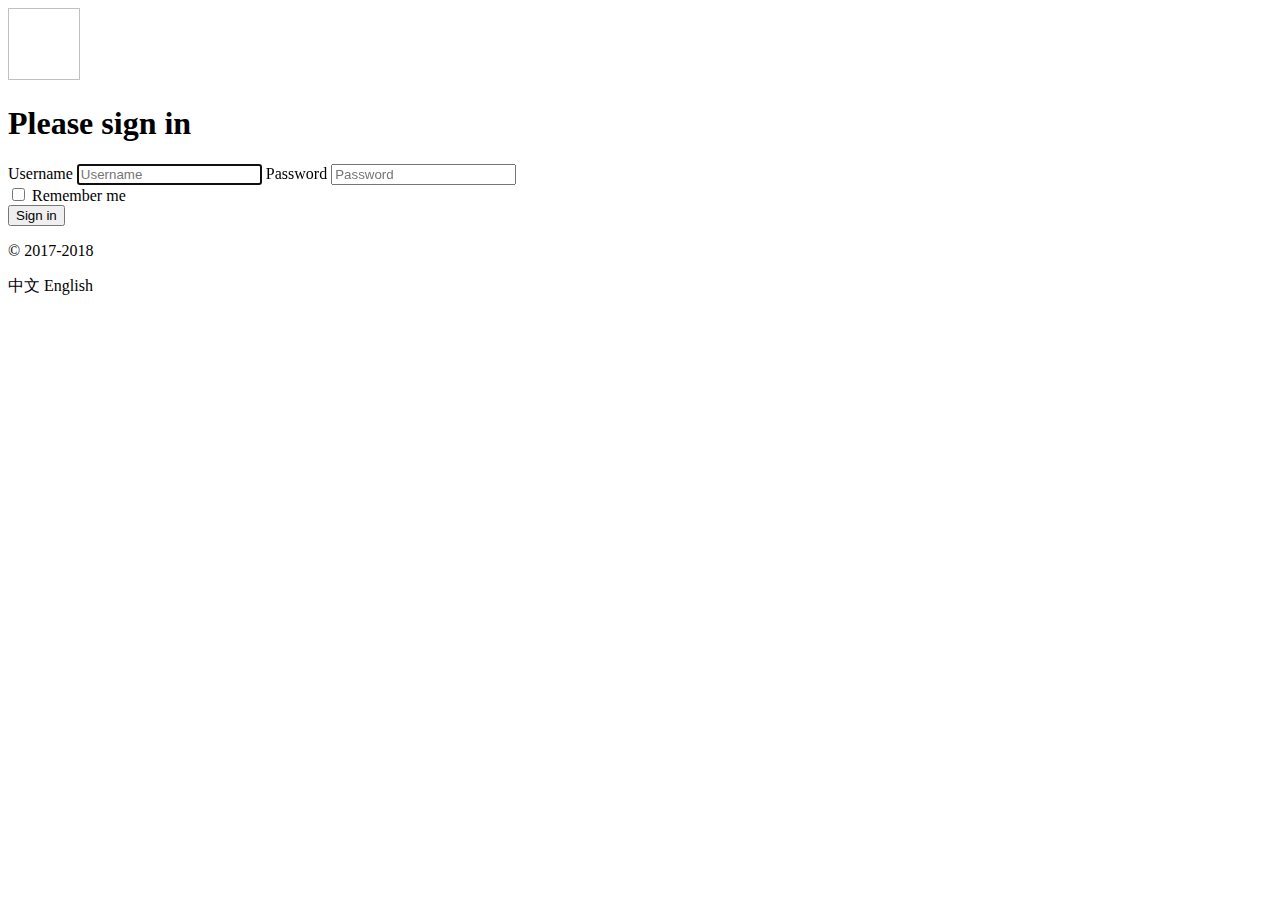
<file: demo03/target/classes/templates/index.html>
<!DOCTYPE html>
<html lang="en" xmlns:th="http://www.thymeleaf.org">
	<head>
		<meta http-equiv="Content-Type" content="text/html; charset=UTF-8">
		<meta name="viewport" content="width=device-width, initial-scale=1, shrink-to-fit=no">
		<meta name="description" content="">
		<meta name="author" content="">
		<title>Signin Template for Bootstrap</title>
		<!-- Bootstrap core CSS -->
		<link th:href="@{/webjars/bootstrap/4.5.0/css/bootstrap.css}" rel="stylesheet">
		<!-- Custom styles for this template -->
		<link th:href="@{/asserts/css/signin.css}" rel="stylesheet">
	</head>

	<body class="text-center">
		<form class="form-signin"  th:action="@{/user/login}" method="post">
			<img class="mb-4" th:src="@{/asserts/img/bootstrap-solid.svg}"  alt="" width="72" height="72">
			<h1 class="h3 mb-3 font-weight-normal" th:text="#{login.tip}">Please sign in</h1>
			<p th:if="${not #strings.isEmpty(msg)}" th:text="${msg}"></p>
			<label class="sr-only">Username</label>
			<input type="text" class="form-control" name="username" placeholder="Username" required="" autofocus="">
			<label class="sr-only">Password</label>
			<input type="password" class="form-control" name="password" placeholder="Password" required="">
			<div class="checkbox mb-3">
				<label>
          <input type="checkbox" value="remember-me"> Remember me
        </label>
			</div>
			<button class="btn btn-lg btn-primary btn-block" type="submit">Sign in</button>
			<p class="mt-5 mb-3 text-muted">© 2017-2018</p>
			<a class="btn btn-sm">中文</a>
			<a class="btn btn-sm">English</a>
		</form>

	</body>

</html>
</file>
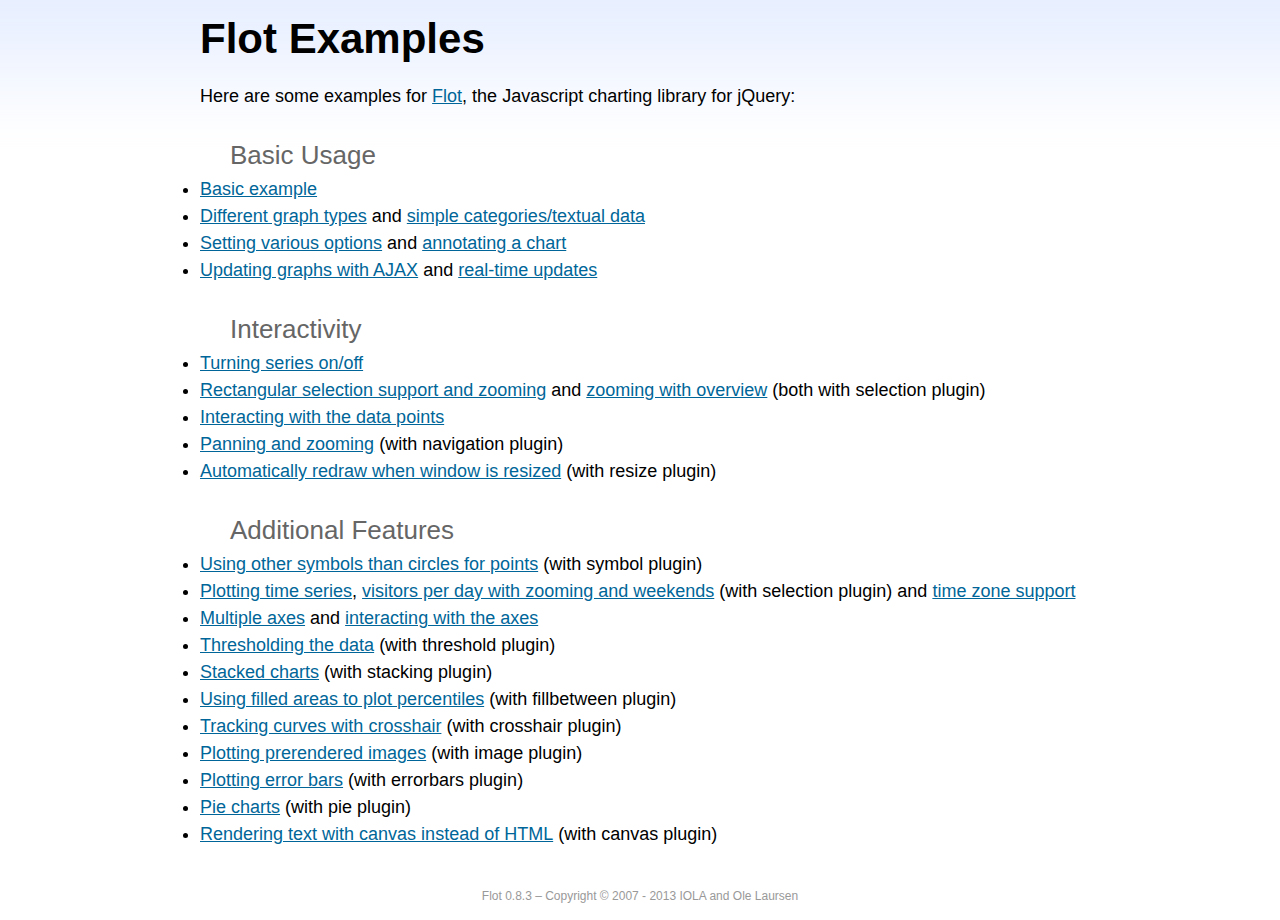
<file: moban4451/vendors/flot/examples/index.html>
<!DOCTYPE html PUBLIC "-//W3C//DTD HTML 4.01//EN" "http://www.w3.org/TR/html4/strict.dtd">
<html>
<head>
	<meta http-equiv="Content-Type" content="text/html; charset=utf-8">
	<title>Flot Examples</title>
	<link href="examples.css" rel="stylesheet" type="text/css">
	<style>

	h3 {
		margin-top: 30px;
		margin-bottom: 5px;
	}

	</style>
	<script language="javascript" type="text/javascript" src="../jquery.js"></script>
	<script language="javascript" type="text/javascript" src="../jquery.flot.js"></script>
	<script type="text/javascript">

	$(function() {

		// Add the Flot version string to the footer

		$("#footer").prepend("Flot " + $.plot.version + " &ndash; ");
	});

	</script>
</head>
<body>

	<div id="header">
		<h2>Flot Examples</h2>
	</div>

	<div id="content">

		<p>Here are some examples for <a href="http://www.flotcharts.org">Flot</a>, the Javascript charting library for jQuery:</p>

		<h3>Basic Usage</h3>

		<ul>
			<li><a href="basic-usage/index.html">Basic example</a></li>
			<li><a href="series-types/index.html">Different graph types</a> and <a href="categories/index.html">simple categories/textual data</a></li>
			<li><a href="basic-options/index.html">Setting various options</a> and <a href="annotating/index.html">annotating a chart</a></li>
			<li><a href="ajax/index.html">Updating graphs with AJAX</a> and <a href="realtime/index.html">real-time updates</a></li>
		</ul>

		<h3>Interactivity</h3>

		<ul>
			<li><a href="series-toggle/index.html">Turning series on/off</a></li>
			<li><a href="selection/index.html">Rectangular selection support and zooming</a> and <a href="zooming/index.html">zooming with overview</a> (both with selection plugin)</li>
			<li><a href="interacting/index.html">Interacting with the data points</a></li>
			<li><a href="navigate/index.html">Panning and zooming</a> (with navigation plugin)</li>
			<li><a href="resize/index.html">Automatically redraw when window is resized</a> (with resize plugin)</li>
		</ul>

		<h3>Additional Features</h3>

		<ul>
			<li><a href="symbols/index.html">Using other symbols than circles for points</a> (with symbol plugin)</li>
			<li><a href="axes-time/index.html">Plotting time series</a>, <a href="visitors/index.html">visitors per day with zooming and weekends</a> (with selection plugin) and <a href="axes-time-zones/index.html">time zone support</a></li>
			<li><a href="axes-multiple/index.html">Multiple axes</a> and <a href="axes-interacting/index.html">interacting with the axes</a></li>
			<li><a href="threshold/index.html">Thresholding the data</a> (with threshold plugin)</li>
			<li><a href="stacking/index.html">Stacked charts</a> (with stacking plugin)</li>
			<li><a href="percentiles/index.html">Using filled areas to plot percentiles</a> (with fillbetween plugin)</li>
			<li><a href="tracking/index.html">Tracking curves with crosshair</a> (with crosshair plugin)</li>
			<li><a href="image/index.html">Plotting prerendered images</a> (with image plugin)</li>
			<li><a href="series-errorbars/index.html">Plotting error bars</a> (with errorbars plugin)</li>
			<li><a href="series-pie/index.html">Pie charts</a> (with pie plugin)</li>
			<li><a href="canvas/index.html">Rendering text with canvas instead of HTML</a> (with canvas plugin)</li>
		</ul>

	</div>

	<div id="footer">
		Copyright &copy; 2007 - 2013 IOLA and Ole Laursen
	</div>

</body>
</html>
</file>
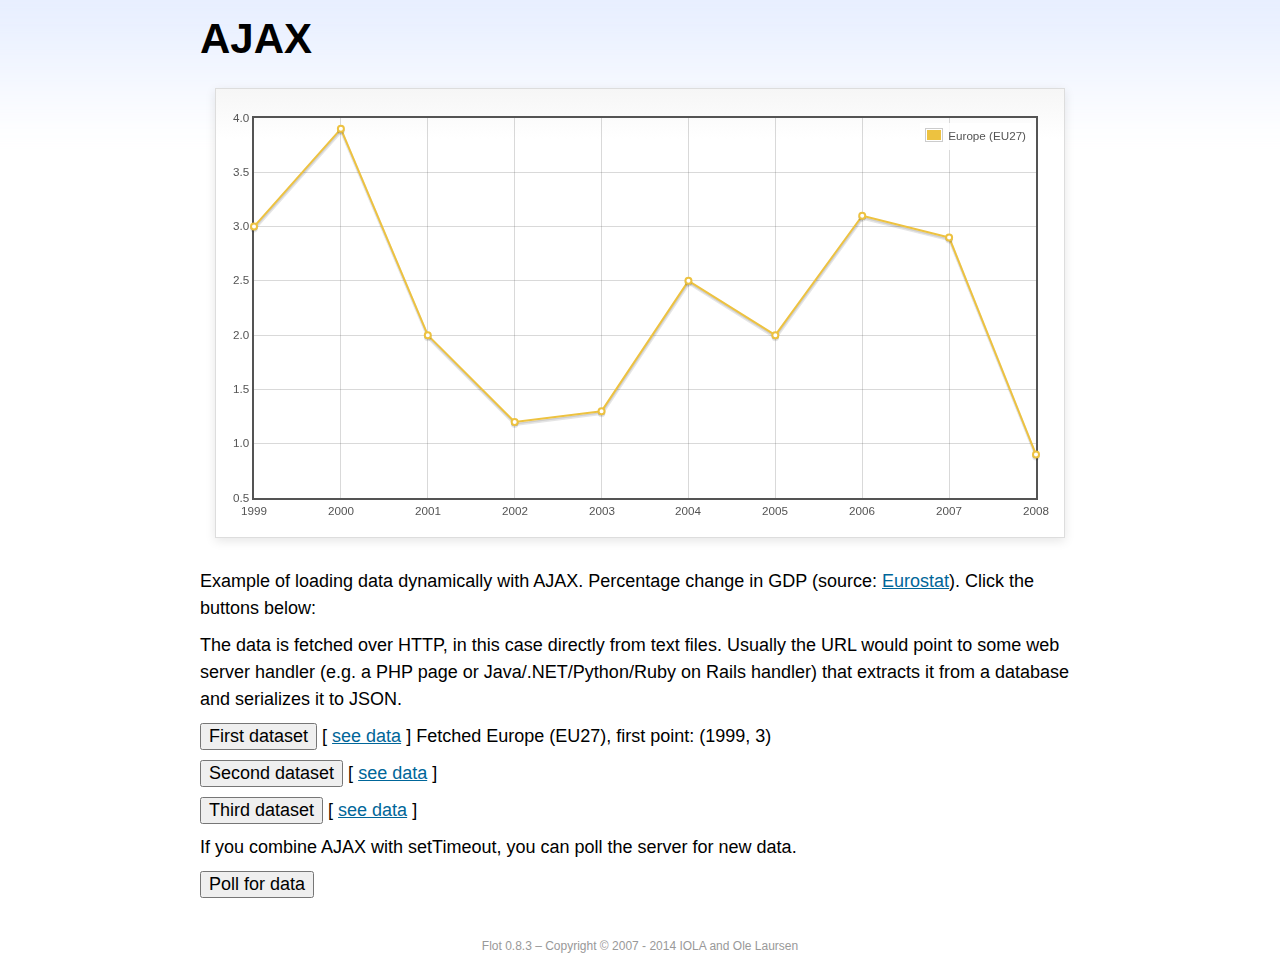
<file: moban4451/vendors/flot/examples/ajax/index.html>
<!DOCTYPE html PUBLIC "-//W3C//DTD HTML 4.01//EN" "http://www.w3.org/TR/html4/strict.dtd">
<html>
<head>
	<meta http-equiv="Content-Type" content="text/html; charset=utf-8">
	<title>Flot Examples: AJAX</title>
	<link href="../examples.css" rel="stylesheet" type="text/css">
	<!--[if lte IE 8]><script language="javascript" type="text/javascript" src="../../excanvas.min.js"></script><![endif]-->
	<script language="javascript" type="text/javascript" src="../../jquery.js"></script>
	<script language="javascript" type="text/javascript" src="../../jquery.flot.js"></script>
	<script type="text/javascript">

	$(function() {

		var options = {
			lines: {
				show: true
			},
			points: {
				show: true
			},
			xaxis: {
				tickDecimals: 0,
				tickSize: 1
			}
		};

		var data = [];

		$.plot("#placeholder", data, options);

		// Fetch one series, adding to what we already have

		var alreadyFetched = {};

		$("button.fetchSeries").click(function () {

			var button = $(this);

			// Find the URL in the link right next to us, then fetch the data

			var dataurl = button.siblings("a").attr("href");

			function onDataReceived(series) {

				// Extract the first coordinate pair; jQuery has parsed it, so
				// the data is now just an ordinary JavaScript object

				var firstcoordinate = "(" + series.data[0][0] + ", " + series.data[0][1] + ")";
				button.siblings("span").text("Fetched " + series.label + ", first point: " + firstcoordinate);

				// Push the new data onto our existing data array

				if (!alreadyFetched[series.label]) {
					alreadyFetched[series.label] = true;
					data.push(series);
				}

				$.plot("#placeholder", data, options);
			}

			$.ajax({
				url: dataurl,
				type: "GET",
				dataType: "json",
				success: onDataReceived
			});
		});

		// Initiate a recurring data update

		$("button.dataUpdate").click(function () {

			data = [];
			alreadyFetched = {};

			$.plot("#placeholder", data, options);

			var iteration = 0;

			function fetchData() {

				++iteration;

				function onDataReceived(series) {

					// Load all the data in one pass; if we only got partial
					// data we could merge it with what we already have.

					data = [ series ];
					$.plot("#placeholder", data, options);
				}

				// Normally we call the same URL - a script connected to a
				// database - but in this case we only have static example
				// files, so we need to modify the URL.

				$.ajax({
					url: "data-eu-gdp-growth-" + iteration + ".json",
					type: "GET",
					dataType: "json",
					success: onDataReceived
				});

				if (iteration < 5) {
					setTimeout(fetchData, 1000);
				} else {
					data = [];
					alreadyFetched = {};
				}
			}

			setTimeout(fetchData, 1000);
		});

		// Load the first series by default, so we don't have an empty plot

		$("button.fetchSeries:first").click();

		// Add the Flot version string to the footer

		$("#footer").prepend("Flot " + $.plot.version + " &ndash; ");
	});

	</script>
</head>
<body>

	<div id="header">
		<h2>AJAX</h2>
	</div>

	<div id="content">

		<div class="demo-container">
			<div id="placeholder" class="demo-placeholder"></div>
		</div>

		<p>Example of loading data dynamically with AJAX. Percentage change in GDP (source: <a href="http://epp.eurostat.ec.europa.eu/tgm/table.do?tab=table&init=1&plugin=1&language=en&pcode=tsieb020">Eurostat</a>). Click the buttons below:</p>

		<p>The data is fetched over HTTP, in this case directly from text files. Usually the URL would point to some web server handler (e.g. a PHP page or Java/.NET/Python/Ruby on Rails handler) that extracts it from a database and serializes it to JSON.</p>

		<p>
			<button class="fetchSeries">First dataset</button>
			[ <a href="data-eu-gdp-growth.json">see data</a> ]
			<span></span>
		</p>

		<p>
			<button class="fetchSeries">Second dataset</button>
			[ <a href="data-japan-gdp-growth.json">see data</a> ]
			<span></span>
		</p>

		<p>
			<button class="fetchSeries">Third dataset</button>
			[ <a href="data-usa-gdp-growth.json">see data</a> ]
			<span></span>
		</p>

		<p>If you combine AJAX with setTimeout, you can poll the server for new data.</p>

		<p>
			<button class="dataUpdate">Poll for data</button>
		</p>

	</div>

	<div id="footer">
		Copyright &copy; 2007 - 2014 IOLA and Ole Laursen
	</div>

</body>
</html>
</file>
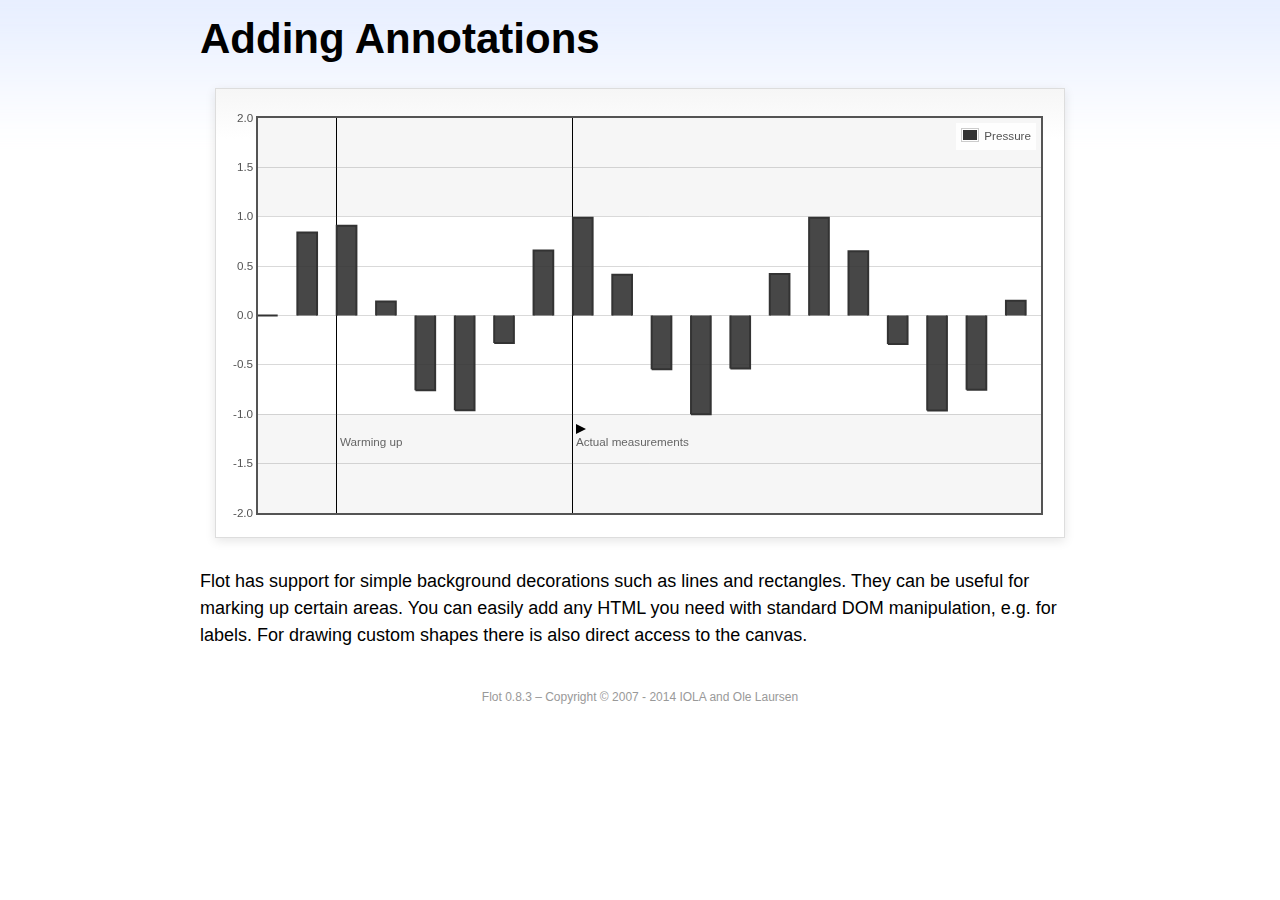
<file: moban4451/vendors/flot/examples/annotating/index.html>
<!DOCTYPE html PUBLIC "-//W3C//DTD HTML 4.01//EN" "http://www.w3.org/TR/html4/strict.dtd">
<html>
<head>
	<meta http-equiv="Content-Type" content="text/html; charset=utf-8">
	<title>Flot Examples: Adding Annotations</title>
	<link href="../examples.css" rel="stylesheet" type="text/css">
	<!--[if lte IE 8]><script language="javascript" type="text/javascript" src="../../excanvas.min.js"></script><![endif]-->
	<script language="javascript" type="text/javascript" src="../../jquery.js"></script>
	<script language="javascript" type="text/javascript" src="../../jquery.flot.js"></script>
	<script type="text/javascript">

	$(function() {

		var d1 = [];
		for (var i = 0; i < 20; ++i) {
			d1.push([i, Math.sin(i)]);
		}

		var data = [{ data: d1, label: "Pressure", color: "#333" }];

		var markings = [
			{ color: "#f6f6f6", yaxis: { from: 1 } },
			{ color: "#f6f6f6", yaxis: { to: -1 } },
			{ color: "#000", lineWidth: 1, xaxis: { from: 2, to: 2 } },
			{ color: "#000", lineWidth: 1, xaxis: { from: 8, to: 8 } }
		];

		var placeholder = $("#placeholder");

		var plot = $.plot(placeholder, data, {
			bars: { show: true, barWidth: 0.5, fill: 0.9 },
			xaxis: { ticks: [], autoscaleMargin: 0.02 },
			yaxis: { min: -2, max: 2 },
			grid: { markings: markings }
		});

		var o = plot.pointOffset({ x: 2, y: -1.2});

		// Append it to the placeholder that Flot already uses for positioning

		placeholder.append("<div style='position:absolute;left:" + (o.left + 4) + "px;top:" + o.top + "px;color:#666;font-size:smaller'>Warming up</div>");

		o = plot.pointOffset({ x: 8, y: -1.2});
		placeholder.append("<div style='position:absolute;left:" + (o.left + 4) + "px;top:" + o.top + "px;color:#666;font-size:smaller'>Actual measurements</div>");

		// Draw a little arrow on top of the last label to demonstrate canvas
		// drawing

		var ctx = plot.getCanvas().getContext("2d");
		ctx.beginPath();
		o.left += 4;
		ctx.moveTo(o.left, o.top);
		ctx.lineTo(o.left, o.top - 10);
		ctx.lineTo(o.left + 10, o.top - 5);
		ctx.lineTo(o.left, o.top);
		ctx.fillStyle = "#000";
		ctx.fill();

		// Add the Flot version string to the footer

		$("#footer").prepend("Flot " + $.plot.version + " &ndash; ");
	});

	</script>
</head>
<body>

	<div id="header">
		<h2>Adding Annotations</h2>
	</div>

	<div id="content">

		<div class="demo-container">
			<div id="placeholder" class="demo-placeholder"></div>
		</div>

		<p>Flot has support for simple background decorations such as lines and rectangles. They can be useful for marking up certain areas. You can easily add any HTML you need with standard DOM manipulation, e.g. for labels. For drawing custom shapes there is also direct access to the canvas.</p>

	</div>

	<div id="footer">
		Copyright &copy; 2007 - 2014 IOLA and Ole Laursen
	</div>

</body>
</html>
</file>
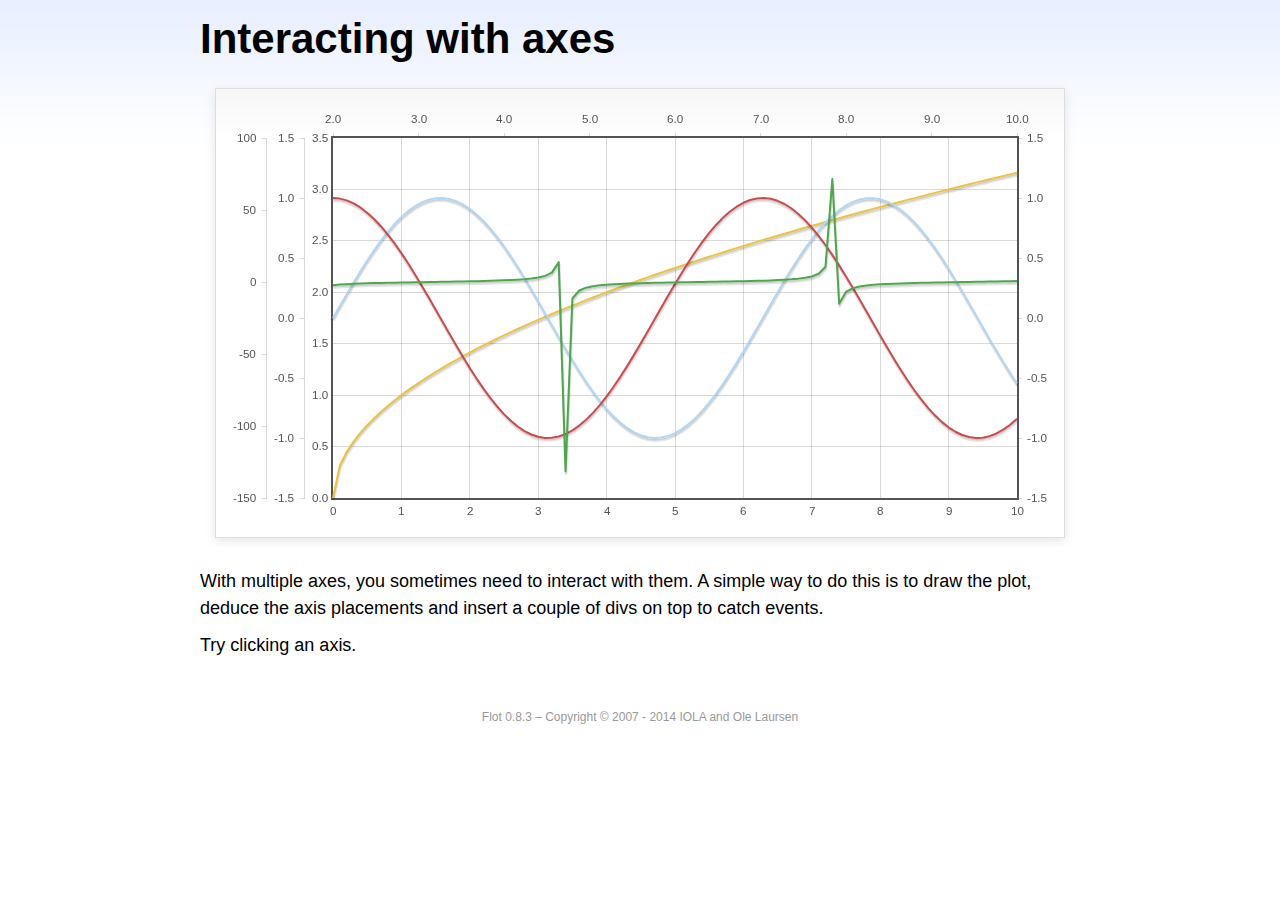
<file: moban4451/vendors/flot/examples/axes-interacting/index.html>
<!DOCTYPE html PUBLIC "-//W3C//DTD HTML 4.01//EN" "http://www.w3.org/TR/html4/strict.dtd">
<html>
<head>
	<meta http-equiv="Content-Type" content="text/html; charset=utf-8">
	<title>Flot Examples: Interacting with axes</title>
	<link href="../examples.css" rel="stylesheet" type="text/css">
	<!--[if lte IE 8]><script language="javascript" type="text/javascript" src="../../excanvas.min.js"></script><![endif]-->
	<script language="javascript" type="text/javascript" src="../../jquery.js"></script>
	<script language="javascript" type="text/javascript" src="../../jquery.flot.js"></script>
	<script type="text/javascript">

	$(function() {

		function generate(start, end, fn) {
			var res = [];
			for (var i = 0; i <= 100; ++i) {
				var x = start + i / 100 * (end - start);
				res.push([x, fn(x)]);
			}
			return res;
		}

		var data = [
			{ data: generate(0, 10, function (x) { return Math.sqrt(x);}), xaxis: 1, yaxis:1 },
			{ data: generate(0, 10, function (x) { return Math.sin(x);}), xaxis: 1, yaxis:2 },
			{ data: generate(0, 10, function (x) { return Math.cos(x);}), xaxis: 1, yaxis:3 },
			{ data: generate(2, 10, function (x) { return Math.tan(x);}), xaxis: 2, yaxis: 4 }
		];

		var plot = $.plot("#placeholder", data, {
			xaxes: [
				{ position: 'bottom' },
				{ position: 'top'}
			],
			yaxes: [
				{ position: 'left' },
				{ position: 'left' },
				{ position: 'right' },
				{ position: 'left' }
			]
		});

		// Create a div for each axis

		$.each(plot.getAxes(), function (i, axis) {
			if (!axis.show)
				return;

			var box = axis.box;

			$("<div class='axisTarget' style='position:absolute; left:" + box.left + "px; top:" + box.top + "px; width:" + box.width +  "px; height:" + box.height + "px'></div>")
				.data("axis.direction", axis.direction)
				.data("axis.n", axis.n)
				.css({ backgroundColor: "#f00", opacity: 0, cursor: "pointer" })
				.appendTo(plot.getPlaceholder())
				.hover(
					function () { $(this).css({ opacity: 0.10 }) },
					function () { $(this).css({ opacity: 0 }) }
				)
				.click(function () {
					$("#click").text("You clicked the " + axis.direction + axis.n + "axis!")
				});
		});

		// Add the Flot version string to the footer

		$("#footer").prepend("Flot " + $.plot.version + " &ndash; ");
	});

	</script>
</head>
<body>

	<div id="header">
		<h2>Interacting with axes</h2>
	</div>

	<div id="content">

		<div class="demo-container">
			<div id="placeholder" class="demo-placeholder"></div>
		</div>

		<p>With multiple axes, you sometimes need to interact with them. A simple way to do this is to draw the plot, deduce the axis placements and insert a couple of divs on top to catch events.</p>

		<p>Try clicking an axis.</p>

		<p id="click"></p>

	</div>

	<div id="footer">
		Copyright &copy; 2007 - 2014 IOLA and Ole Laursen
	</div>

</body>
</html>
</file>
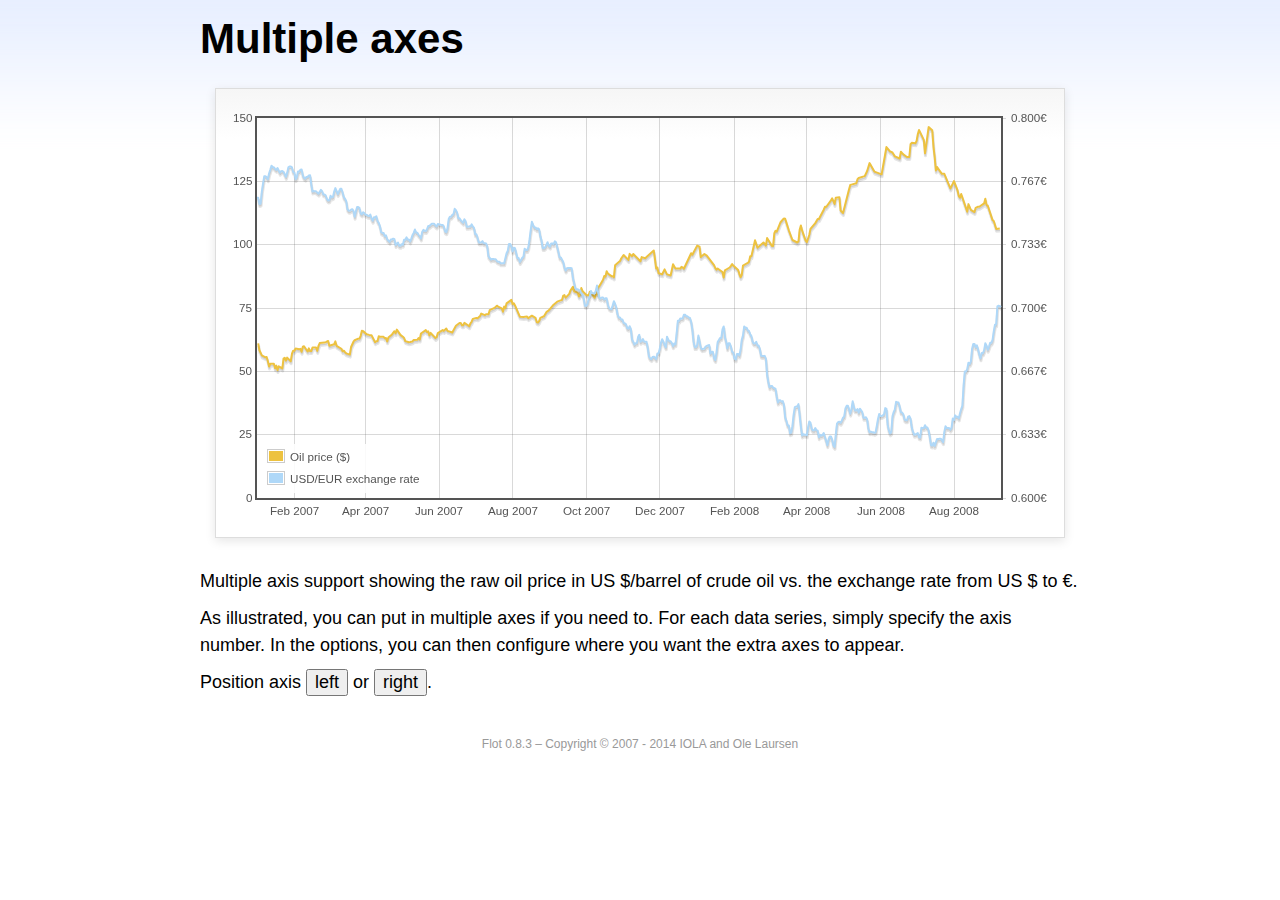
<file: moban4451/vendors/flot/examples/axes-multiple/index.html>
<!DOCTYPE html PUBLIC "-//W3C//DTD HTML 4.01//EN" "http://www.w3.org/TR/html4/strict.dtd">
<html>
<head>
	<meta http-equiv="Content-Type" content="text/html; charset=utf-8">
	<title>Flot Examples: Multiple Axes</title>
	<link href="../examples.css" rel="stylesheet" type="text/css">
	<!--[if lte IE 8]><script language="javascript" type="text/javascript" src="../../excanvas.min.js"></script><![endif]-->
	<script language="javascript" type="text/javascript" src="../../jquery.js"></script>
	<script language="javascript" type="text/javascript" src="../../jquery.flot.js"></script>
	<script language="javascript" type="text/javascript" src="../../jquery.flot.time.js"></script>
	<script type="text/javascript">

	$(function() {

		var oilprices = [[1167692400000,61.05], [1167778800000,58.32], [1167865200000,57.35], [1167951600000,56.31], [1168210800000,55.55], [1168297200000,55.64], [1168383600000,54.02], [1168470000000,51.88], [1168556400000,52.99], [1168815600000,52.99], [1168902000000,51.21], [1168988400000,52.24], [1169074800000,50.48], [1169161200000,51.99], [1169420400000,51.13], [1169506800000,55.04], [1169593200000,55.37], [1169679600000,54.23], [1169766000000,55.42], [1170025200000,54.01], [1170111600000,56.97], [1170198000000,58.14], [1170284400000,58.14], [1170370800000,59.02], [1170630000000,58.74], [1170716400000,58.88], [1170802800000,57.71], [1170889200000,59.71], [1170975600000,59.89], [1171234800000,57.81], [1171321200000,59.06], [1171407600000,58.00], [1171494000000,57.99], [1171580400000,59.39], [1171839600000,59.39], [1171926000000,58.07], [1172012400000,60.07], [1172098800000,61.14], [1172444400000,61.39], [1172530800000,61.46], [1172617200000,61.79], [1172703600000,62.00], [1172790000000,60.07], [1173135600000,60.69], [1173222000000,61.82], [1173308400000,60.05], [1173654000000,58.91], [1173740400000,57.93], [1173826800000,58.16], [1173913200000,57.55], [1173999600000,57.11], [1174258800000,56.59], [1174345200000,59.61], [1174518000000,61.69], [1174604400000,62.28], [1174860000000,62.91], [1174946400000,62.93], [1175032800000,64.03], [1175119200000,66.03], [1175205600000,65.87], [1175464800000,64.64], [1175637600000,64.38], [1175724000000,64.28], [1175810400000,64.28], [1176069600000,61.51], [1176156000000,61.89], [1176242400000,62.01], [1176328800000,63.85], [1176415200000,63.63], [1176674400000,63.61], [1176760800000,63.10], [1176847200000,63.13], [1176933600000,61.83], [1177020000000,63.38], [1177279200000,64.58], [1177452000000,65.84], [1177538400000,65.06], [1177624800000,66.46], [1177884000000,64.40], [1178056800000,63.68], [1178143200000,63.19], [1178229600000,61.93], [1178488800000,61.47], [1178575200000,61.55], [1178748000000,61.81], [1178834400000,62.37], [1179093600000,62.46], [1179180000000,63.17], [1179266400000,62.55], [1179352800000,64.94], [1179698400000,66.27], [1179784800000,65.50], [1179871200000,65.77], [1179957600000,64.18], [1180044000000,65.20], [1180389600000,63.15], [1180476000000,63.49], [1180562400000,65.08], [1180908000000,66.30], [1180994400000,65.96], [1181167200000,66.93], [1181253600000,65.98], [1181599200000,65.35], [1181685600000,66.26], [1181858400000,68.00], [1182117600000,69.09], [1182204000000,69.10], [1182290400000,68.19], [1182376800000,68.19], [1182463200000,69.14], [1182722400000,68.19], [1182808800000,67.77], [1182895200000,68.97], [1182981600000,69.57], [1183068000000,70.68], [1183327200000,71.09], [1183413600000,70.92], [1183586400000,71.81], [1183672800000,72.81], [1183932000000,72.19], [1184018400000,72.56], [1184191200000,72.50], [1184277600000,74.15], [1184623200000,75.05], [1184796000000,75.92], [1184882400000,75.57], [1185141600000,74.89], [1185228000000,73.56], [1185314400000,75.57], [1185400800000,74.95], [1185487200000,76.83], [1185832800000,78.21], [1185919200000,76.53], [1186005600000,76.86], [1186092000000,76.00], [1186437600000,71.59], [1186696800000,71.47], [1186956000000,71.62], [1187042400000,71.00], [1187301600000,71.98], [1187560800000,71.12], [1187647200000,69.47], [1187733600000,69.26], [1187820000000,69.83], [1187906400000,71.09], [1188165600000,71.73], [1188338400000,73.36], [1188511200000,74.04], [1188856800000,76.30], [1189116000000,77.49], [1189461600000,78.23], [1189548000000,79.91], [1189634400000,80.09], [1189720800000,79.10], [1189980000000,80.57], [1190066400000,81.93], [1190239200000,83.32], [1190325600000,81.62], [1190584800000,80.95], [1190671200000,79.53], [1190757600000,80.30], [1190844000000,82.88], [1190930400000,81.66], [1191189600000,80.24], [1191276000000,80.05], [1191362400000,79.94], [1191448800000,81.44], [1191535200000,81.22], [1191794400000,79.02], [1191880800000,80.26], [1191967200000,80.30], [1192053600000,83.08], [1192140000000,83.69], [1192399200000,86.13], [1192485600000,87.61], [1192572000000,87.40], [1192658400000,89.47], [1192744800000,88.60], [1193004000000,87.56], [1193090400000,87.56], [1193176800000,87.10], [1193263200000,91.86], [1193612400000,93.53], [1193698800000,94.53], [1193871600000,95.93], [1194217200000,93.98], [1194303600000,96.37], [1194476400000,95.46], [1194562800000,96.32], [1195081200000,93.43], [1195167600000,95.10], [1195426800000,94.64], [1195513200000,95.10], [1196031600000,97.70], [1196118000000,94.42], [1196204400000,90.62], [1196290800000,91.01], [1196377200000,88.71], [1196636400000,88.32], [1196809200000,90.23], [1196982000000,88.28], [1197241200000,87.86], [1197327600000,90.02], [1197414000000,92.25], [1197586800000,90.63], [1197846000000,90.63], [1197932400000,90.49], [1198018800000,91.24], [1198105200000,91.06], [1198191600000,90.49], [1198710000000,96.62], [1198796400000,96.00], [1199142000000,99.62], [1199314800000,99.18], [1199401200000,95.09], [1199660400000,96.33], [1199833200000,95.67], [1200351600000,91.90], [1200438000000,90.84], [1200524400000,90.13], [1200610800000,90.57], [1200956400000,89.21], [1201042800000,86.99], [1201129200000,89.85], [1201474800000,90.99], [1201561200000,91.64], [1201647600000,92.33], [1201734000000,91.75], [1202079600000,90.02], [1202166000000,88.41], [1202252400000,87.14], [1202338800000,88.11], [1202425200000,91.77], [1202770800000,92.78], [1202857200000,93.27], [1202943600000,95.46], [1203030000000,95.46], [1203289200000,101.74], [1203462000000,98.81], [1203894000000,100.88], [1204066800000,99.64], [1204153200000,102.59], [1204239600000,101.84], [1204498800000,99.52], [1204585200000,99.52], [1204671600000,104.52], [1204758000000,105.47], [1204844400000,105.15], [1205103600000,108.75], [1205276400000,109.92], [1205362800000,110.33], [1205449200000,110.21], [1205708400000,105.68], [1205967600000,101.84], [1206313200000,100.86], [1206399600000,101.22], [1206486000000,105.90], [1206572400000,107.58], [1206658800000,105.62], [1206914400000,101.58], [1207000800000,100.98], [1207173600000,103.83], [1207260000000,106.23], [1207605600000,108.50], [1207778400000,110.11], [1207864800000,110.14], [1208210400000,113.79], [1208296800000,114.93], [1208383200000,114.86], [1208728800000,117.48], [1208815200000,118.30], [1208988000000,116.06], [1209074400000,118.52], [1209333600000,118.75], [1209420000000,113.46], [1209592800000,112.52], [1210024800000,121.84], [1210111200000,123.53], [1210197600000,123.69], [1210543200000,124.23], [1210629600000,125.80], [1210716000000,126.29], [1211148000000,127.05], [1211320800000,129.07], [1211493600000,132.19], [1211839200000,128.85], [1212357600000,127.76], [1212703200000,138.54], [1212962400000,136.80], [1213135200000,136.38], [1213308000000,134.86], [1213653600000,134.01], [1213740000000,136.68], [1213912800000,135.65], [1214172000000,134.62], [1214258400000,134.62], [1214344800000,134.62], [1214431200000,139.64], [1214517600000,140.21], [1214776800000,140.00], [1214863200000,140.97], [1214949600000,143.57], [1215036000000,145.29], [1215381600000,141.37], [1215468000000,136.04], [1215727200000,146.40], [1215986400000,145.18], [1216072800000,138.74], [1216159200000,134.60], [1216245600000,129.29], [1216332000000,130.65], [1216677600000,127.95], [1216850400000,127.95], [1217282400000,122.19], [1217455200000,124.08], [1217541600000,125.10], [1217800800000,121.41], [1217887200000,119.17], [1217973600000,118.58], [1218060000000,120.02], [1218405600000,114.45], [1218492000000,113.01], [1218578400000,116.00], [1218751200000,113.77], [1219010400000,112.87], [1219096800000,114.53], [1219269600000,114.98], [1219356000000,114.98], [1219701600000,116.27], [1219788000000,118.15], [1219874400000,115.59], [1219960800000,115.46], [1220306400000,109.71], [1220392800000,109.35], [1220565600000,106.23], [1220824800000,106.34]];

		var exchangerates = [[1167606000000,0.7580], [1167692400000,0.7580], [1167778800000,0.75470], [1167865200000,0.75490], [1167951600000,0.76130], [1168038000000,0.76550], [1168124400000,0.76930], [1168210800000,0.76940], [1168297200000,0.76880], [1168383600000,0.76780], [1168470000000,0.77080], [1168556400000,0.77270], [1168642800000,0.77490], [1168729200000,0.77410], [1168815600000,0.77410], [1168902000000,0.77320], [1168988400000,0.77270], [1169074800000,0.77370], [1169161200000,0.77240], [1169247600000,0.77120], [1169334000000,0.7720], [1169420400000,0.77210], [1169506800000,0.77170], [1169593200000,0.77040], [1169679600000,0.7690], [1169766000000,0.77110], [1169852400000,0.7740], [1169938800000,0.77450], [1170025200000,0.77450], [1170111600000,0.7740], [1170198000000,0.77160], [1170284400000,0.77130], [1170370800000,0.76780], [1170457200000,0.76880], [1170543600000,0.77180], [1170630000000,0.77180], [1170716400000,0.77280], [1170802800000,0.77290], [1170889200000,0.76980], [1170975600000,0.76850], [1171062000000,0.76810], [1171148400000,0.7690], [1171234800000,0.7690], [1171321200000,0.76980], [1171407600000,0.76990], [1171494000000,0.76510], [1171580400000,0.76130], [1171666800000,0.76160], [1171753200000,0.76140], [1171839600000,0.76140], [1171926000000,0.76070], [1172012400000,0.76020], [1172098800000,0.76110], [1172185200000,0.76220], [1172271600000,0.76150], [1172358000000,0.75980], [1172444400000,0.75980], [1172530800000,0.75920], [1172617200000,0.75730], [1172703600000,0.75660], [1172790000000,0.75670], [1172876400000,0.75910], [1172962800000,0.75820], [1173049200000,0.75850], [1173135600000,0.76130], [1173222000000,0.76310], [1173308400000,0.76150], [1173394800000,0.760], [1173481200000,0.76130], [1173567600000,0.76270], [1173654000000,0.76270], [1173740400000,0.76080], [1173826800000,0.75830], [1173913200000,0.75750], [1173999600000,0.75620], [1174086000000,0.7520], [1174172400000,0.75120], [1174258800000,0.75120], [1174345200000,0.75170], [1174431600000,0.7520], [1174518000000,0.75110], [1174604400000,0.7480], [1174690800000,0.75090], [1174777200000,0.75310], [1174860000000,0.75310], [1174946400000,0.75270], [1175032800000,0.74980], [1175119200000,0.74930], [1175205600000,0.75040], [1175292000000,0.750], [1175378400000,0.74910], [1175464800000,0.74910], [1175551200000,0.74850], [1175637600000,0.74840], [1175724000000,0.74920], [1175810400000,0.74710], [1175896800000,0.74590], [1175983200000,0.74770], [1176069600000,0.74770], [1176156000000,0.74830], [1176242400000,0.74580], [1176328800000,0.74480], [1176415200000,0.7430], [1176501600000,0.73990], [1176588000000,0.73950], [1176674400000,0.73950], [1176760800000,0.73780], [1176847200000,0.73820], [1176933600000,0.73620], [1177020000000,0.73550], [1177106400000,0.73480], [1177192800000,0.73610], [1177279200000,0.73610], [1177365600000,0.73650], [1177452000000,0.73620], [1177538400000,0.73310], [1177624800000,0.73390], [1177711200000,0.73440], [1177797600000,0.73270], [1177884000000,0.73270], [1177970400000,0.73360], [1178056800000,0.73330], [1178143200000,0.73590], [1178229600000,0.73590], [1178316000000,0.73720], [1178402400000,0.7360], [1178488800000,0.7360], [1178575200000,0.7350], [1178661600000,0.73650], [1178748000000,0.73840], [1178834400000,0.73950], [1178920800000,0.74130], [1179007200000,0.73970], [1179093600000,0.73960], [1179180000000,0.73850], [1179266400000,0.73780], [1179352800000,0.73660], [1179439200000,0.740], [1179525600000,0.74110], [1179612000000,0.74060], [1179698400000,0.74050], [1179784800000,0.74140], [1179871200000,0.74310], [1179957600000,0.74310], [1180044000000,0.74380], [1180130400000,0.74430], [1180216800000,0.74430], [1180303200000,0.74430], [1180389600000,0.74340], [1180476000000,0.74290], [1180562400000,0.74420], [1180648800000,0.7440], [1180735200000,0.74390], [1180821600000,0.74370], [1180908000000,0.74370], [1180994400000,0.74290], [1181080800000,0.74030], [1181167200000,0.73990], [1181253600000,0.74180], [1181340000000,0.74680], [1181426400000,0.7480], [1181512800000,0.7480], [1181599200000,0.7490], [1181685600000,0.74940], [1181772000000,0.75220], [1181858400000,0.75150], [1181944800000,0.75020], [1182031200000,0.74720], [1182117600000,0.74720], [1182204000000,0.74620], [1182290400000,0.74550], [1182376800000,0.74490], [1182463200000,0.74670], [1182549600000,0.74580], [1182636000000,0.74270], [1182722400000,0.74270], [1182808800000,0.7430], [1182895200000,0.74290], [1182981600000,0.7440], [1183068000000,0.7430], [1183154400000,0.74220], [1183240800000,0.73880], [1183327200000,0.73880], [1183413600000,0.73690], [1183500000000,0.73450], [1183586400000,0.73450], [1183672800000,0.73450], [1183759200000,0.73520], [1183845600000,0.73410], [1183932000000,0.73410], [1184018400000,0.7340], [1184104800000,0.73240], [1184191200000,0.72720], [1184277600000,0.72640], [1184364000000,0.72550], [1184450400000,0.72580], [1184536800000,0.72580], [1184623200000,0.72560], [1184709600000,0.72570], [1184796000000,0.72470], [1184882400000,0.72430], [1184968800000,0.72440], [1185055200000,0.72350], [1185141600000,0.72350], [1185228000000,0.72350], [1185314400000,0.72350], [1185400800000,0.72620], [1185487200000,0.72880], [1185573600000,0.73010], [1185660000000,0.73370], [1185746400000,0.73370], [1185832800000,0.73240], [1185919200000,0.72970], [1186005600000,0.73170], [1186092000000,0.73150], [1186178400000,0.72880], [1186264800000,0.72630], [1186351200000,0.72630], [1186437600000,0.72420], [1186524000000,0.72530], [1186610400000,0.72640], [1186696800000,0.7270], [1186783200000,0.73120], [1186869600000,0.73050], [1186956000000,0.73050], [1187042400000,0.73180], [1187128800000,0.73580], [1187215200000,0.74090], [1187301600000,0.74540], [1187388000000,0.74370], [1187474400000,0.74240], [1187560800000,0.74240], [1187647200000,0.74150], [1187733600000,0.74190], [1187820000000,0.74140], [1187906400000,0.73770], [1187992800000,0.73550], [1188079200000,0.73150], [1188165600000,0.73150], [1188252000000,0.7320], [1188338400000,0.73320], [1188424800000,0.73460], [1188511200000,0.73280], [1188597600000,0.73230], [1188684000000,0.7340], [1188770400000,0.7340], [1188856800000,0.73360], [1188943200000,0.73510], [1189029600000,0.73460], [1189116000000,0.73210], [1189202400000,0.72940], [1189288800000,0.72660], [1189375200000,0.72660], [1189461600000,0.72540], [1189548000000,0.72420], [1189634400000,0.72130], [1189720800000,0.71970], [1189807200000,0.72090], [1189893600000,0.7210], [1189980000000,0.7210], [1190066400000,0.7210], [1190152800000,0.72090], [1190239200000,0.71590], [1190325600000,0.71330], [1190412000000,0.71050], [1190498400000,0.70990], [1190584800000,0.70990], [1190671200000,0.70930], [1190757600000,0.70930], [1190844000000,0.70760], [1190930400000,0.7070], [1191016800000,0.70490], [1191103200000,0.70120], [1191189600000,0.70110], [1191276000000,0.70190], [1191362400000,0.70460], [1191448800000,0.70630], [1191535200000,0.70890], [1191621600000,0.70770], [1191708000000,0.70770], [1191794400000,0.70770], [1191880800000,0.70910], [1191967200000,0.71180], [1192053600000,0.70790], [1192140000000,0.70530], [1192226400000,0.7050], [1192312800000,0.70550], [1192399200000,0.70550], [1192485600000,0.70450], [1192572000000,0.70510], [1192658400000,0.70510], [1192744800000,0.70170], [1192831200000,0.70], [1192917600000,0.69950], [1193004000000,0.69940], [1193090400000,0.70140], [1193176800000,0.70360], [1193263200000,0.70210], [1193349600000,0.70020], [1193436000000,0.69670], [1193522400000,0.6950], [1193612400000,0.6950], [1193698800000,0.69390], [1193785200000,0.6940], [1193871600000,0.69220], [1193958000000,0.69190], [1194044400000,0.69140], [1194130800000,0.68940], [1194217200000,0.68910], [1194303600000,0.69040], [1194390000000,0.6890], [1194476400000,0.68340], [1194562800000,0.68230], [1194649200000,0.68070], [1194735600000,0.68150], [1194822000000,0.68150], [1194908400000,0.68470], [1194994800000,0.68590], [1195081200000,0.68220], [1195167600000,0.68270], [1195254000000,0.68370], [1195340400000,0.68230], [1195426800000,0.68220], [1195513200000,0.68220], [1195599600000,0.67920], [1195686000000,0.67460], [1195772400000,0.67350], [1195858800000,0.67310], [1195945200000,0.67420], [1196031600000,0.67440], [1196118000000,0.67390], [1196204400000,0.67310], [1196290800000,0.67610], [1196377200000,0.67610], [1196463600000,0.67850], [1196550000000,0.68180], [1196636400000,0.68360], [1196722800000,0.68230], [1196809200000,0.68050], [1196895600000,0.67930], [1196982000000,0.68490], [1197068400000,0.68330], [1197154800000,0.68250], [1197241200000,0.68250], [1197327600000,0.68160], [1197414000000,0.67990], [1197500400000,0.68130], [1197586800000,0.68090], [1197673200000,0.68680], [1197759600000,0.69330], [1197846000000,0.69330], [1197932400000,0.69450], [1198018800000,0.69440], [1198105200000,0.69460], [1198191600000,0.69640], [1198278000000,0.69650], [1198364400000,0.69560], [1198450800000,0.69560], [1198537200000,0.6950], [1198623600000,0.69480], [1198710000000,0.69280], [1198796400000,0.68870], [1198882800000,0.68240], [1198969200000,0.67940], [1199055600000,0.67940], [1199142000000,0.68030], [1199228400000,0.68550], [1199314800000,0.68240], [1199401200000,0.67910], [1199487600000,0.67830], [1199574000000,0.67850], [1199660400000,0.67850], [1199746800000,0.67970], [1199833200000,0.680], [1199919600000,0.68030], [1200006000000,0.68050], [1200092400000,0.6760], [1200178800000,0.6770], [1200265200000,0.6770], [1200351600000,0.67360], [1200438000000,0.67260], [1200524400000,0.67640], [1200610800000,0.68210], [1200697200000,0.68310], [1200783600000,0.68420], [1200870000000,0.68420], [1200956400000,0.68870], [1201042800000,0.69030], [1201129200000,0.68480], [1201215600000,0.68240], [1201302000000,0.67880], [1201388400000,0.68140], [1201474800000,0.68140], [1201561200000,0.67970], [1201647600000,0.67690], [1201734000000,0.67650], [1201820400000,0.67330], [1201906800000,0.67290], [1201993200000,0.67580], [1202079600000,0.67580], [1202166000000,0.6750], [1202252400000,0.6780], [1202338800000,0.68330], [1202425200000,0.68560], [1202511600000,0.69030], [1202598000000,0.68960], [1202684400000,0.68960], [1202770800000,0.68820], [1202857200000,0.68790], [1202943600000,0.68620], [1203030000000,0.68520], [1203116400000,0.68230], [1203202800000,0.68130], [1203289200000,0.68130], [1203375600000,0.68220], [1203462000000,0.68020], [1203548400000,0.68020], [1203634800000,0.67840], [1203721200000,0.67480], [1203807600000,0.67470], [1203894000000,0.67470], [1203980400000,0.67480], [1204066800000,0.67330], [1204153200000,0.6650], [1204239600000,0.66110], [1204326000000,0.65830], [1204412400000,0.6590], [1204498800000,0.6590], [1204585200000,0.65810], [1204671600000,0.65780], [1204758000000,0.65740], [1204844400000,0.65320], [1204930800000,0.65020], [1205017200000,0.65140], [1205103600000,0.65140], [1205190000000,0.65070], [1205276400000,0.6510], [1205362800000,0.64890], [1205449200000,0.64240], [1205535600000,0.64060], [1205622000000,0.63820], [1205708400000,0.63820], [1205794800000,0.63410], [1205881200000,0.63440], [1205967600000,0.63780], [1206054000000,0.64390], [1206140400000,0.64780], [1206226800000,0.64810], [1206313200000,0.64810], [1206399600000,0.64940], [1206486000000,0.64380], [1206572400000,0.63770], [1206658800000,0.63290], [1206745200000,0.63360], [1206831600000,0.63330], [1206914400000,0.63330], [1207000800000,0.6330], [1207087200000,0.63710], [1207173600000,0.64030], [1207260000000,0.63960], [1207346400000,0.63640], [1207432800000,0.63560], [1207519200000,0.63560], [1207605600000,0.63680], [1207692000000,0.63570], [1207778400000,0.63540], [1207864800000,0.6320], [1207951200000,0.63320], [1208037600000,0.63280], [1208124000000,0.63310], [1208210400000,0.63420], [1208296800000,0.63210], [1208383200000,0.63020], [1208469600000,0.62780], [1208556000000,0.63080], [1208642400000,0.63240], [1208728800000,0.63240], [1208815200000,0.63070], [1208901600000,0.62770], [1208988000000,0.62690], [1209074400000,0.63350], [1209160800000,0.63920], [1209247200000,0.640], [1209333600000,0.64010], [1209420000000,0.63960], [1209506400000,0.64070], [1209592800000,0.64230], [1209679200000,0.64290], [1209765600000,0.64720], [1209852000000,0.64850], [1209938400000,0.64860], [1210024800000,0.64670], [1210111200000,0.64440], [1210197600000,0.64670], [1210284000000,0.65090], [1210370400000,0.64780], [1210456800000,0.64610], [1210543200000,0.64610], [1210629600000,0.64680], [1210716000000,0.64490], [1210802400000,0.6470], [1210888800000,0.64610], [1210975200000,0.64520], [1211061600000,0.64220], [1211148000000,0.64220], [1211234400000,0.64250], [1211320800000,0.64140], [1211407200000,0.63660], [1211493600000,0.63460], [1211580000000,0.6350], [1211666400000,0.63460], [1211752800000,0.63460], [1211839200000,0.63430], [1211925600000,0.63460], [1212012000000,0.63790], [1212098400000,0.64160], [1212184800000,0.64420], [1212271200000,0.64310], [1212357600000,0.64310], [1212444000000,0.64350], [1212530400000,0.6440], [1212616800000,0.64730], [1212703200000,0.64690], [1212789600000,0.63860], [1212876000000,0.63560], [1212962400000,0.6340], [1213048800000,0.63460], [1213135200000,0.6430], [1213221600000,0.64520], [1213308000000,0.64670], [1213394400000,0.65060], [1213480800000,0.65040], [1213567200000,0.65030], [1213653600000,0.64810], [1213740000000,0.64510], [1213826400000,0.6450], [1213912800000,0.64410], [1213999200000,0.64140], [1214085600000,0.64090], [1214172000000,0.64090], [1214258400000,0.64280], [1214344800000,0.64310], [1214431200000,0.64180], [1214517600000,0.63710], [1214604000000,0.63490], [1214690400000,0.63330], [1214776800000,0.63340], [1214863200000,0.63380], [1214949600000,0.63420], [1215036000000,0.6320], [1215122400000,0.63180], [1215208800000,0.6370], [1215295200000,0.63680], [1215381600000,0.63680], [1215468000000,0.63830], [1215554400000,0.63710], [1215640800000,0.63710], [1215727200000,0.63550], [1215813600000,0.6320], [1215900000000,0.62770], [1215986400000,0.62760], [1216072800000,0.62910], [1216159200000,0.62740], [1216245600000,0.62930], [1216332000000,0.63110], [1216418400000,0.6310], [1216504800000,0.63120], [1216591200000,0.63120], [1216677600000,0.63040], [1216764000000,0.62940], [1216850400000,0.63480], [1216936800000,0.63780], [1217023200000,0.63680], [1217109600000,0.63680], [1217196000000,0.63680], [1217282400000,0.6360], [1217368800000,0.6370], [1217455200000,0.64180], [1217541600000,0.64110], [1217628000000,0.64350], [1217714400000,0.64270], [1217800800000,0.64270], [1217887200000,0.64190], [1217973600000,0.64460], [1218060000000,0.64680], [1218146400000,0.64870], [1218232800000,0.65940], [1218319200000,0.66660], [1218405600000,0.66660], [1218492000000,0.66780], [1218578400000,0.67120], [1218664800000,0.67050], [1218751200000,0.67180], [1218837600000,0.67840], [1218924000000,0.68110], [1219010400000,0.68110], [1219096800000,0.67940], [1219183200000,0.68040], [1219269600000,0.67810], [1219356000000,0.67560], [1219442400000,0.67350], [1219528800000,0.67630], [1219615200000,0.67620], [1219701600000,0.67770], [1219788000000,0.68150], [1219874400000,0.68020], [1219960800000,0.6780], [1220047200000,0.67960], [1220133600000,0.68170], [1220220000000,0.68170], [1220306400000,0.68320], [1220392800000,0.68770], [1220479200000,0.69120], [1220565600000,0.69140], [1220652000000,0.70090], [1220738400000,0.70120], [1220824800000,0.7010], [1220911200000,0.70050]];

		function euroFormatter(v, axis) {
			return v.toFixed(axis.tickDecimals) + "€";
		}

		function doPlot(position) {
			$.plot("#placeholder", [
				{ data: oilprices, label: "Oil price ($)" },
				{ data: exchangerates, label: "USD/EUR exchange rate", yaxis: 2 }
			], {
				xaxes: [ { mode: "time" } ],
				yaxes: [ { min: 0 }, {
					// align if we are to the right
					alignTicksWithAxis: position == "right" ? 1 : null,
					position: position,
					tickFormatter: euroFormatter
				} ],
				legend: { position: "sw" }
			});
		}

		doPlot("right");

		$("button").click(function () {
			doPlot($(this).text());
		});

		// Add the Flot version string to the footer

		$("#footer").prepend("Flot " + $.plot.version + " &ndash; ");
	});

	</script>
</head>
<body>

	<div id="header">
		<h2>Multiple axes</h2>
	</div>

	<div id="content">

		<div class="demo-container">
			<div id="placeholder" class="demo-placeholder"></div>
		</div>

		<p>Multiple axis support showing the raw oil price in US $/barrel of crude oil vs. the exchange rate from US $ to €.</p>

		<p>As illustrated, you can put in multiple axes if you need to. For each data series, simply specify the axis number. In the options, you can then configure where you want the extra axes to appear.</p>

		<p>Position axis <button>left</button> or <button>right</button>.</p>

	</div>

	<div id="footer">
		Copyright &copy; 2007 - 2014 IOLA and Ole Laursen
	</div>

</body>
</html>
</file>
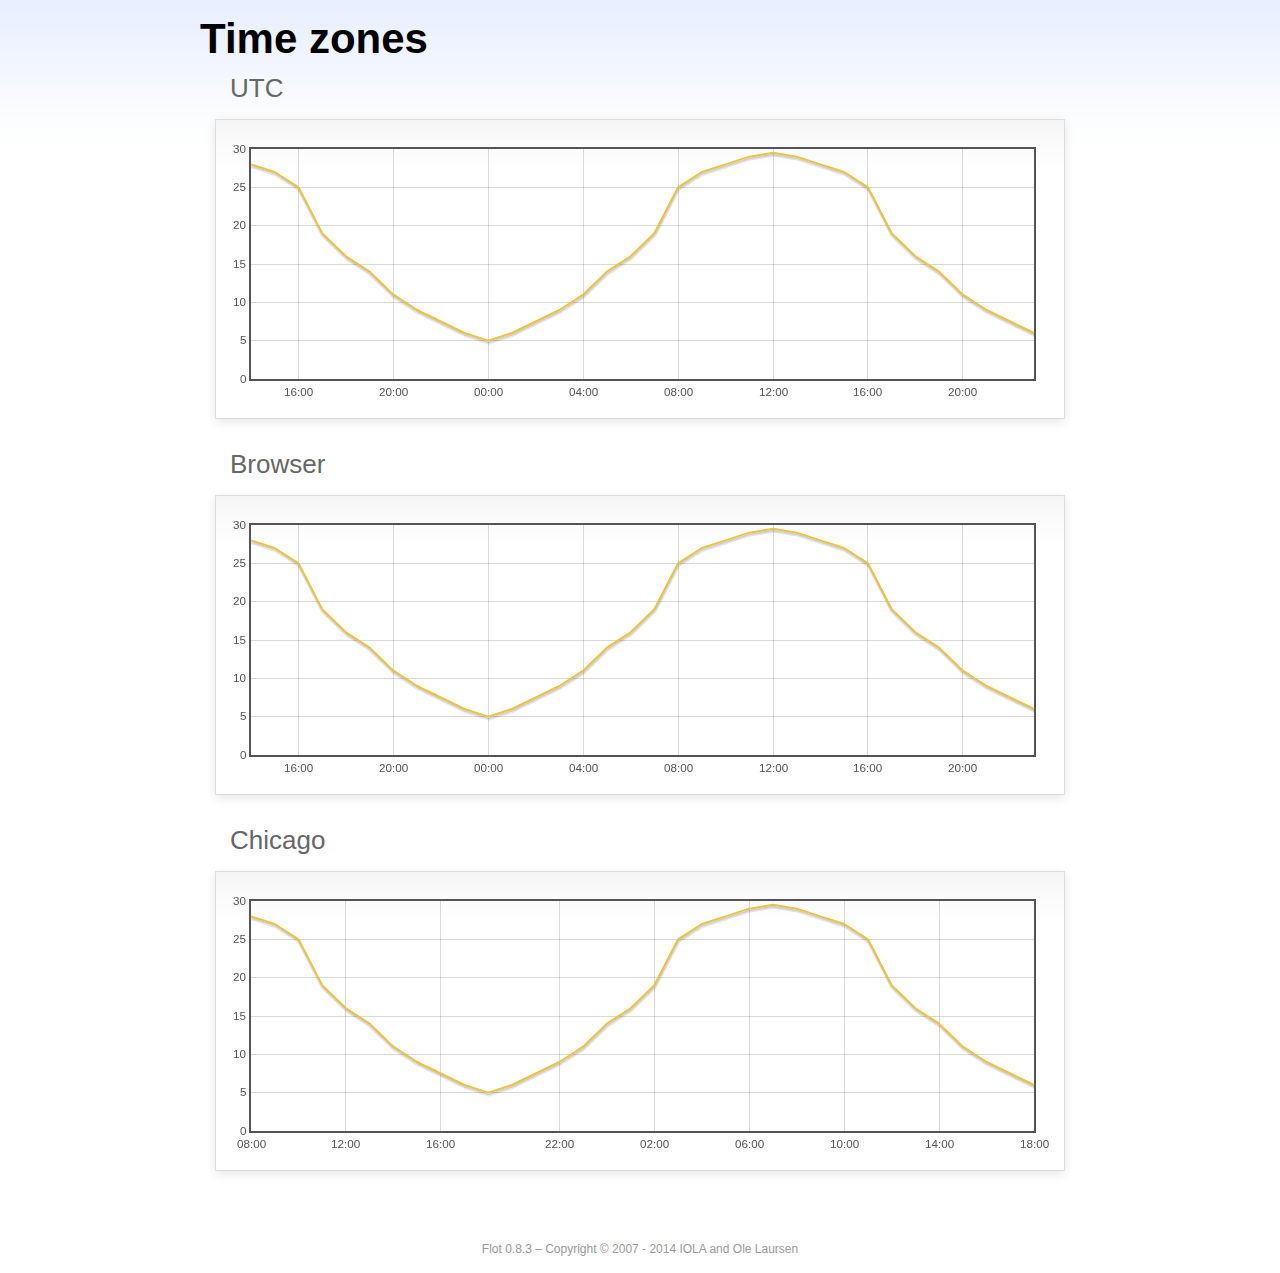
<file: moban4451/vendors/flot/examples/axes-time-zones/index.html>
<!DOCTYPE html PUBLIC "-//W3C//DTD HTML 4.01//EN" "http://www.w3.org/TR/html4/strict.dtd">
<html>
<head>
	<meta http-equiv="Content-Type" content="text/html; charset=utf-8">
	<title>Flot Examples: Time zones</title>
	<link href="../examples.css" rel="stylesheet" type="text/css">
	<!--[if lte IE 8]><script language="javascript" type="text/javascript" src="../../excanvas.min.js"></script><![endif]-->
	<script language="javascript" type="text/javascript" src="../../jquery.js"></script>
	<script language="javascript" type="text/javascript" src="../../jquery.flot.js"></script>
	<script language="javascript" type="text/javascript" src="../../jquery.flot.time.js"></script>
	<script language="javascript" type="text/javascript" src="date.js"></script>
	<script type="text/javascript">

	$(function() {

		timezoneJS.timezone.zoneFileBasePath = "tz";
		timezoneJS.timezone.defaultZoneFile = [];
		timezoneJS.timezone.init({async: false});

		var d = [
			[Date.UTC(2011, 2, 12, 14, 0, 0), 28],
			[Date.UTC(2011, 2, 12, 15, 0, 0), 27],
			[Date.UTC(2011, 2, 12, 16, 0, 0), 25],
			[Date.UTC(2011, 2, 12, 17, 0, 0), 19],
			[Date.UTC(2011, 2, 12, 18, 0, 0), 16],
			[Date.UTC(2011, 2, 12, 19, 0, 0), 14],
			[Date.UTC(2011, 2, 12, 20, 0, 0), 11],
			[Date.UTC(2011, 2, 12, 21, 0, 0), 9],
			[Date.UTC(2011, 2, 12, 22, 0, 0), 7.5],
			[Date.UTC(2011, 2, 12, 23, 0, 0), 6],
			[Date.UTC(2011, 2, 13, 0, 0, 0), 5],
			[Date.UTC(2011, 2, 13, 1, 0, 0), 6],
			[Date.UTC(2011, 2, 13, 2, 0, 0), 7.5],
			[Date.UTC(2011, 2, 13, 3, 0, 0), 9],
			[Date.UTC(2011, 2, 13, 4, 0, 0), 11],
			[Date.UTC(2011, 2, 13, 5, 0, 0), 14],
			[Date.UTC(2011, 2, 13, 6, 0, 0), 16],
			[Date.UTC(2011, 2, 13, 7, 0, 0), 19],
			[Date.UTC(2011, 2, 13, 8, 0, 0), 25],
			[Date.UTC(2011, 2, 13, 9, 0, 0), 27],
			[Date.UTC(2011, 2, 13, 10, 0, 0), 28],
			[Date.UTC(2011, 2, 13, 11, 0, 0), 29],
			[Date.UTC(2011, 2, 13, 12, 0, 0), 29.5],
			[Date.UTC(2011, 2, 13, 13, 0, 0), 29],
			[Date.UTC(2011, 2, 13, 14, 0, 0), 28],
			[Date.UTC(2011, 2, 13, 15, 0, 0), 27],
			[Date.UTC(2011, 2, 13, 16, 0, 0), 25],
			[Date.UTC(2011, 2, 13, 17, 0, 0), 19],
			[Date.UTC(2011, 2, 13, 18, 0, 0), 16],
			[Date.UTC(2011, 2, 13, 19, 0, 0), 14],
			[Date.UTC(2011, 2, 13, 20, 0, 0), 11],
			[Date.UTC(2011, 2, 13, 21, 0, 0), 9],
			[Date.UTC(2011, 2, 13, 22, 0, 0), 7.5],
			[Date.UTC(2011, 2, 13, 23, 0, 0), 6]
		];

		var plot = $.plot("#placeholderUTC", [d], {
			xaxis: {
				mode: "time"
			}
		});

		var plot = $.plot("#placeholderLocal", [d], {
			xaxis: {
				mode: "time",
				timezone: "browser"
			}
		});

		var plot = $.plot("#placeholderChicago", [d], {
			xaxis: {
				mode: "time",
				timezone: "America/Chicago"
			}
		});

		// Add the Flot version string to the footer

		$("#footer").prepend("Flot " + $.plot.version + " &ndash; ");
	});

	</script>
</head>
<body>

	<div id="header">
		<h2>Time zones</h2>
	</div>

	<div id="content">

		<h3>UTC</h3>
		<div class="demo-container" style="height: 300px;">
			<div id="placeholderUTC" class="demo-placeholder"></div>
		</div>

		<h3>Browser</h3>
		<div class="demo-container" style="height: 300px;">
			<div id="placeholderLocal" class="demo-placeholder"></div>
		</div>

		<h3>Chicago</h3>
		<div class="demo-container" style="height: 300px;">
			<div id="placeholderChicago" class="demo-placeholder"></div>
		</div>

	</div>

	<div id="footer">
		Copyright &copy; 2007 - 2014 IOLA and Ole Laursen
	</div>

</body>
</html>
</file>
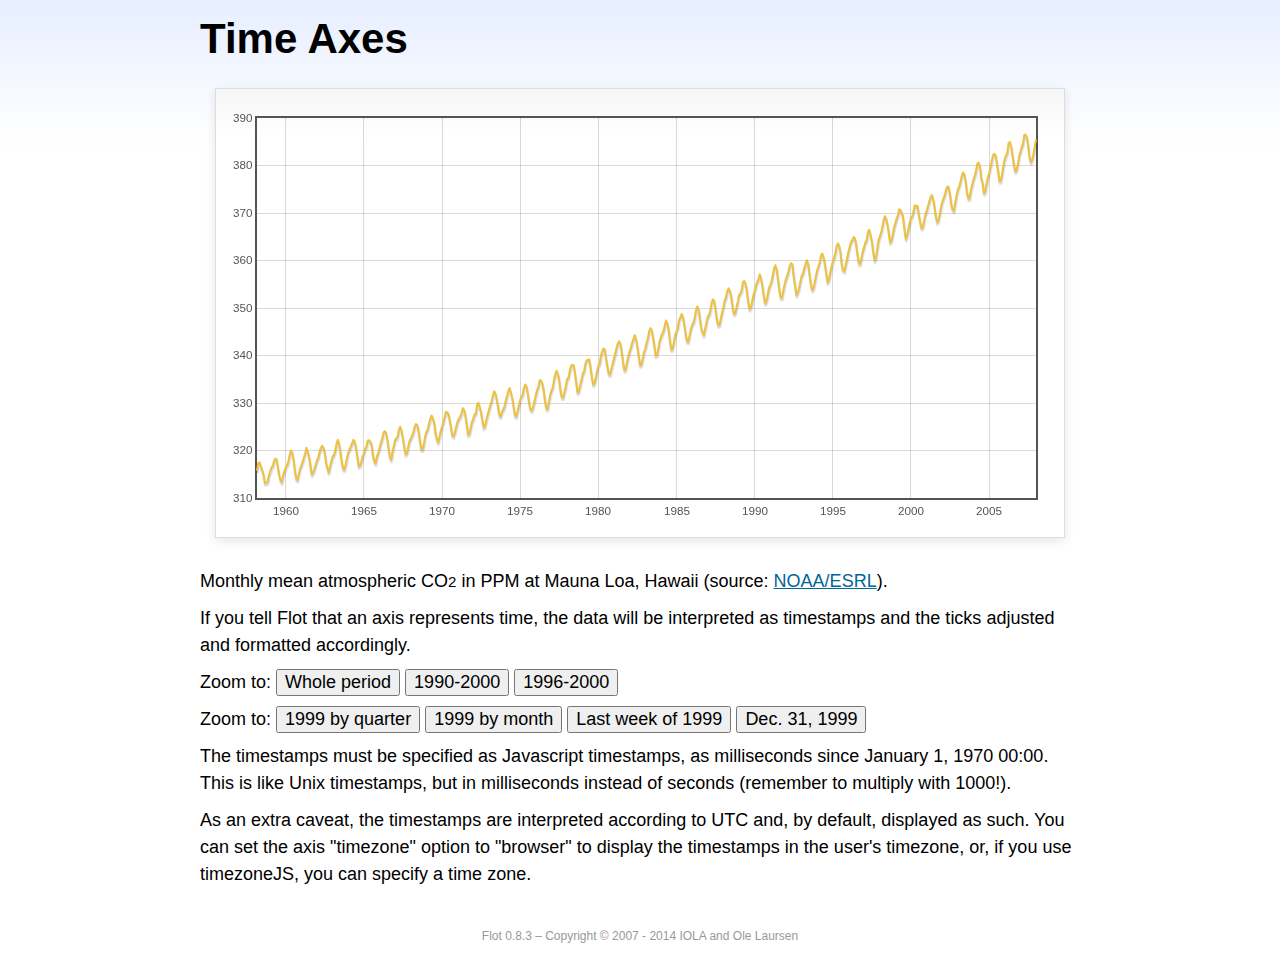
<file: moban4451/vendors/flot/examples/axes-time/index.html>
<!DOCTYPE html PUBLIC "-//W3C//DTD HTML 4.01//EN" "http://www.w3.org/TR/html4/strict.dtd">
<html>
<head>
	<meta http-equiv="Content-Type" content="text/html; charset=utf-8">
	<title>Flot Examples: Time Axes</title>
	<link href="../examples.css" rel="stylesheet" type="text/css">
	<!--[if lte IE 8]><script language="javascript" type="text/javascript" src="../../excanvas.min.js"></script><![endif]-->
	<script language="javascript" type="text/javascript" src="../../jquery.js"></script>
	<script language="javascript" type="text/javascript" src="../../jquery.flot.js"></script>
	<script language="javascript" type="text/javascript" src="../../jquery.flot.time.js"></script>
	<script type="text/javascript">

	$(function() {

		var d = [[-373597200000, 315.71], [-370918800000, 317.45], [-368326800000, 317.50], [-363056400000, 315.86], [-360378000000, 314.93], [-357699600000, 313.19], [-352429200000, 313.34], [-349837200000, 314.67], [-347158800000, 315.58], [-344480400000, 316.47], [-342061200000, 316.65], [-339382800000, 317.71], [-336790800000, 318.29], [-334112400000, 318.16], [-331520400000, 316.55], [-328842000000, 314.80], [-326163600000, 313.84], [-323571600000, 313.34], [-320893200000, 314.81], [-318301200000, 315.59], [-315622800000, 316.43], [-312944400000, 316.97], [-310438800000, 317.58], [-307760400000, 319.03], [-305168400000, 320.03], [-302490000000, 319.59], [-299898000000, 318.18], [-297219600000, 315.91], [-294541200000, 314.16], [-291949200000, 313.83], [-289270800000, 315.00], [-286678800000, 316.19], [-284000400000, 316.89], [-281322000000, 317.70], [-278902800000, 318.54], [-276224400000, 319.48], [-273632400000, 320.58], [-270954000000, 319.78], [-268362000000, 318.58], [-265683600000, 316.79], [-263005200000, 314.99], [-260413200000, 315.31], [-257734800000, 316.10], [-255142800000, 317.01], [-252464400000, 317.94], [-249786000000, 318.56], [-247366800000, 319.69], [-244688400000, 320.58], [-242096400000, 321.01], [-239418000000, 320.61], [-236826000000, 319.61], [-234147600000, 317.40], [-231469200000, 316.26], [-228877200000, 315.42], [-226198800000, 316.69], [-223606800000, 317.69], [-220928400000, 318.74], [-218250000000, 319.08], [-215830800000, 319.86], [-213152400000, 321.39], [-210560400000, 322.24], [-207882000000, 321.47], [-205290000000, 319.74], [-202611600000, 317.77], [-199933200000, 316.21], [-197341200000, 315.99], [-194662800000, 317.07], [-192070800000, 318.36], [-189392400000, 319.57], [-178938000000, 322.23], [-176259600000, 321.89], [-173667600000, 320.44], [-170989200000, 318.70], [-168310800000, 316.70], [-165718800000, 316.87], [-163040400000, 317.68], [-160448400000, 318.71], [-157770000000, 319.44], [-155091600000, 320.44], [-152672400000, 320.89], [-149994000000, 322.13], [-147402000000, 322.16], [-144723600000, 321.87], [-142131600000, 321.21], [-139453200000, 318.87], [-136774800000, 317.81], [-134182800000, 317.30], [-131504400000, 318.87], [-128912400000, 319.42], [-126234000000, 320.62], [-123555600000, 321.59], [-121136400000, 322.39], [-118458000000, 323.70], [-115866000000, 324.07], [-113187600000, 323.75], [-110595600000, 322.40], [-107917200000, 320.37], [-105238800000, 318.64], [-102646800000, 318.10], [-99968400000, 319.79], [-97376400000, 321.03], [-94698000000, 322.33], [-92019600000, 322.50], [-89600400000, 323.04], [-86922000000, 324.42], [-84330000000, 325.00], [-81651600000, 324.09], [-79059600000, 322.55], [-76381200000, 320.92], [-73702800000, 319.26], [-71110800000, 319.39], [-68432400000, 320.72], [-65840400000, 321.96], [-63162000000, 322.57], [-60483600000, 323.15], [-57978000000, 323.89], [-55299600000, 325.02], [-52707600000, 325.57], [-50029200000, 325.36], [-47437200000, 324.14], [-44758800000, 322.11], [-42080400000, 320.33], [-39488400000, 320.25], [-36810000000, 321.32], [-34218000000, 322.90], [-31539600000, 324.00], [-28861200000, 324.42], [-26442000000, 325.64], [-23763600000, 326.66], [-21171600000, 327.38], [-18493200000, 326.70], [-15901200000, 325.89], [-13222800000, 323.67], [-10544400000, 322.38], [-7952400000, 321.78], [-5274000000, 322.85], [-2682000000, 324.12], [-3600000, 325.06], [2674800000, 325.98], [5094000000, 326.93], [7772400000, 328.13], [10364400000, 328.07], [13042800000, 327.66], [15634800000, 326.35], [18313200000, 324.69], [20991600000, 323.10], [23583600000, 323.07], [26262000000, 324.01], [28854000000, 325.13], [31532400000, 326.17], [34210800000, 326.68], [36630000000, 327.18], [39308400000, 327.78], [41900400000, 328.92], [44578800000, 328.57], [47170800000, 327.37], [49849200000, 325.43], [52527600000, 323.36], [55119600000, 323.56], [57798000000, 324.80], [60390000000, 326.01], [63068400000, 326.77], [65746800000, 327.63], [68252400000, 327.75], [70930800000, 329.72], [73522800000, 330.07], [76201200000, 329.09], [78793200000, 328.05], [81471600000, 326.32], [84150000000, 324.84], [86742000000, 325.20], [89420400000, 326.50], [92012400000, 327.55], [94690800000, 328.54], [97369200000, 329.56], [99788400000, 330.30], [102466800000, 331.50], [105058800000, 332.48], [107737200000, 332.07], [110329200000, 330.87], [113007600000, 329.31], [115686000000, 327.51], [118278000000, 327.18], [120956400000, 328.16], [123548400000, 328.64], [126226800000, 329.35], [128905200000, 330.71], [131324400000, 331.48], [134002800000, 332.65], [136594800000, 333.16], [139273200000, 332.06], [141865200000, 330.99], [144543600000, 329.17], [147222000000, 327.41], [149814000000, 327.20], [152492400000, 328.33], [155084400000, 329.50], [157762800000, 330.68], [160441200000, 331.41], [162860400000, 331.85], [165538800000, 333.29], [168130800000, 333.91], [170809200000, 333.40], [173401200000, 331.78], [176079600000, 329.88], [178758000000, 328.57], [181350000000, 328.46], [184028400000, 329.26], [189298800000, 331.71], [191977200000, 332.76], [194482800000, 333.48], [197161200000, 334.78], [199753200000, 334.78], [202431600000, 334.17], [205023600000, 332.78], [207702000000, 330.64], [210380400000, 328.95], [212972400000, 328.77], [215650800000, 330.23], [218242800000, 331.69], [220921200000, 332.70], [223599600000, 333.24], [226018800000, 334.96], [228697200000, 336.04], [231289200000, 336.82], [233967600000, 336.13], [236559600000, 334.73], [239238000000, 332.52], [241916400000, 331.19], [244508400000, 331.19], [247186800000, 332.35], [249778800000, 333.47], [252457200000, 335.11], [255135600000, 335.26], [257554800000, 336.60], [260233200000, 337.77], [262825200000, 338.00], [265503600000, 337.99], [268095600000, 336.48], [270774000000, 334.37], [273452400000, 332.27], [276044400000, 332.41], [278722800000, 333.76], [281314800000, 334.83], [283993200000, 336.21], [286671600000, 336.64], [289090800000, 338.12], [291769200000, 339.02], [294361200000, 339.02], [297039600000, 339.20], [299631600000, 337.58], [302310000000, 335.55], [304988400000, 333.89], [307580400000, 334.14], [310258800000, 335.26], [312850800000, 336.71], [315529200000, 337.81], [318207600000, 338.29], [320713200000, 340.04], [323391600000, 340.86], [325980000000, 341.47], [328658400000, 341.26], [331250400000, 339.29], [333928800000, 337.60], [336607200000, 336.12], [339202800000, 336.08], [341881200000, 337.22], [344473200000, 338.34], [347151600000, 339.36], [349830000000, 340.51], [352249200000, 341.57], [354924000000, 342.56], [357516000000, 343.01], [360194400000, 342.47], [362786400000, 340.71], [365464800000, 338.52], [368143200000, 336.96], [370738800000, 337.13], [373417200000, 338.58], [376009200000, 339.89], [378687600000, 340.93], [381366000000, 341.69], [383785200000, 342.69], [389052000000, 344.30], [391730400000, 343.43], [394322400000, 341.88], [397000800000, 339.89], [399679200000, 337.95], [402274800000, 338.10], [404953200000, 339.27], [407545200000, 340.67], [410223600000, 341.42], [412902000000, 342.68], [415321200000, 343.46], [417996000000, 345.10], [420588000000, 345.76], [423266400000, 345.36], [425858400000, 343.91], [428536800000, 342.05], [431215200000, 340.00], [433810800000, 340.12], [436489200000, 341.33], [439081200000, 342.94], [441759600000, 343.87], [444438000000, 344.60], [446943600000, 345.20], [452210400000, 347.36], [454888800000, 346.74], [457480800000, 345.41], [460159200000, 343.01], [462837600000, 341.23], [465433200000, 341.52], [468111600000, 342.86], [470703600000, 344.41], [473382000000, 345.09], [476060400000, 345.89], [478479600000, 347.49], [481154400000, 348.00], [483746400000, 348.75], [486424800000, 348.19], [489016800000, 346.54], [491695200000, 344.63], [494373600000, 343.03], [496969200000, 342.92], [499647600000, 344.24], [502239600000, 345.62], [504918000000, 346.43], [507596400000, 346.94], [510015600000, 347.88], [512690400000, 349.57], [515282400000, 350.35], [517960800000, 349.72], [520552800000, 347.78], [523231200000, 345.86], [525909600000, 344.84], [528505200000, 344.32], [531183600000, 345.67], [533775600000, 346.88], [536454000000, 348.19], [539132400000, 348.55], [541551600000, 349.52], [544226400000, 351.12], [546818400000, 351.84], [549496800000, 351.49], [552088800000, 349.82], [554767200000, 347.63], [557445600000, 346.38], [560041200000, 346.49], [562719600000, 347.75], [565311600000, 349.03], [567990000000, 350.20], [570668400000, 351.61], [573174000000, 352.22], [575848800000, 353.53], [578440800000, 354.14], [581119200000, 353.62], [583711200000, 352.53], [586389600000, 350.41], [589068000000, 348.84], [591663600000, 348.94], [594342000000, 350.04], [596934000000, 351.29], [599612400000, 352.72], [602290800000, 353.10], [604710000000, 353.65], [607384800000, 355.43], [609976800000, 355.70], [612655200000, 355.11], [615247200000, 353.79], [617925600000, 351.42], [620604000000, 349.81], [623199600000, 350.11], [625878000000, 351.26], [628470000000, 352.63], [631148400000, 353.64], [633826800000, 354.72], [636246000000, 355.49], [638920800000, 356.09], [641512800000, 357.08], [644191200000, 356.11], [646783200000, 354.70], [649461600000, 352.68], [652140000000, 351.05], [654735600000, 351.36], [657414000000, 352.81], [660006000000, 354.22], [662684400000, 354.85], [665362800000, 355.66], [667782000000, 357.04], [670456800000, 358.40], [673048800000, 359.00], [675727200000, 357.99], [678319200000, 356.00], [680997600000, 353.78], [683676000000, 352.20], [686271600000, 352.22], [688950000000, 353.70], [691542000000, 354.98], [694220400000, 356.09], [696898800000, 356.85], [699404400000, 357.73], [702079200000, 358.91], [704671200000, 359.45], [707349600000, 359.19], [709941600000, 356.72], [712620000000, 354.79], [715298400000, 352.79], [717894000000, 353.20], [720572400000, 354.15], [723164400000, 355.39], [725842800000, 356.77], [728521200000, 357.17], [730940400000, 358.26], [733615200000, 359.16], [736207200000, 360.07], [738885600000, 359.41], [741477600000, 357.44], [744156000000, 355.30], [746834400000, 353.87], [749430000000, 354.04], [752108400000, 355.27], [754700400000, 356.70], [757378800000, 358.00], [760057200000, 358.81], [762476400000, 359.68], [765151200000, 361.13], [767743200000, 361.48], [770421600000, 360.60], [773013600000, 359.20], [775692000000, 357.23], [778370400000, 355.42], [780966000000, 355.89], [783644400000, 357.41], [786236400000, 358.74], [788914800000, 359.73], [791593200000, 360.61], [794012400000, 361.58], [796687200000, 363.05], [799279200000, 363.62], [801957600000, 363.03], [804549600000, 361.55], [807228000000, 358.94], [809906400000, 357.93], [812502000000, 357.80], [815180400000, 359.22], [817772400000, 360.44], [820450800000, 361.83], [823129200000, 362.95], [825634800000, 363.91], [828309600000, 364.28], [830901600000, 364.94], [833580000000, 364.70], [836172000000, 363.31], [838850400000, 361.15], [841528800000, 359.40], [844120800000, 359.34], [846802800000, 360.62], [849394800000, 361.96], [852073200000, 362.81], [854751600000, 363.87], [857170800000, 364.25], [859845600000, 366.02], [862437600000, 366.46], [865116000000, 365.32], [867708000000, 364.07], [870386400000, 361.95], [873064800000, 360.06], [875656800000, 360.49], [878338800000, 362.19], [880930800000, 364.12], [883609200000, 364.99], [886287600000, 365.82], [888706800000, 366.95], [891381600000, 368.42], [893973600000, 369.33], [896652000000, 368.78], [899244000000, 367.59], [901922400000, 365.84], [904600800000, 363.83], [907192800000, 364.18], [909874800000, 365.34], [912466800000, 366.93], [915145200000, 367.94], [917823600000, 368.82], [920242800000, 369.46], [922917600000, 370.77], [925509600000, 370.66], [928188000000, 370.10], [930780000000, 369.08], [933458400000, 366.66], [936136800000, 364.60], [938728800000, 365.17], [941410800000, 366.51], [944002800000, 367.89], [946681200000, 369.04], [949359600000, 369.35], [951865200000, 370.38], [954540000000, 371.63], [957132000000, 371.32], [959810400000, 371.53], [962402400000, 369.75], [965080800000, 368.23], [967759200000, 366.87], [970351200000, 366.94], [973033200000, 368.27], [975625200000, 369.64], [978303600000, 370.46], [980982000000, 371.44], [983401200000, 372.37], [986076000000, 373.33], [988668000000, 373.77], [991346400000, 373.09], [993938400000, 371.51], [996616800000, 369.55], [999295200000, 368.12], [1001887200000, 368.38], [1004569200000, 369.66], [1007161200000, 371.11], [1009839600000, 372.36], [1012518000000, 373.09], [1014937200000, 373.81], [1017612000000, 374.93], [1020204000000, 375.58], [1022882400000, 375.44], [1025474400000, 373.86], [1028152800000, 371.77], [1030831200000, 370.73], [1033423200000, 370.50], [1036105200000, 372.18], [1038697200000, 373.70], [1041375600000, 374.92], [1044054000000, 375.62], [1046473200000, 376.51], [1049148000000, 377.75], [1051740000000, 378.54], [1054418400000, 378.20], [1057010400000, 376.68], [1059688800000, 374.43], [1062367200000, 373.11], [1064959200000, 373.10], [1067641200000, 374.77], [1070233200000, 375.97], [1072911600000, 377.03], [1075590000000, 377.87], [1078095600000, 378.88], [1080770400000, 380.42], [1083362400000, 380.62], [1086040800000, 379.70], [1088632800000, 377.43], [1091311200000, 376.32], [1093989600000, 374.19], [1096581600000, 374.47], [1099263600000, 376.15], [1101855600000, 377.51], [1104534000000, 378.43], [1107212400000, 379.70], [1109631600000, 380.92], [1112306400000, 382.18], [1114898400000, 382.45], [1117576800000, 382.14], [1120168800000, 380.60], [1122847200000, 378.64], [1125525600000, 376.73], [1128117600000, 376.84], [1130799600000, 378.29], [1133391600000, 380.06], [1136070000000, 381.40], [1138748400000, 382.20], [1141167600000, 382.66], [1143842400000, 384.69], [1146434400000, 384.94], [1149112800000, 384.01], [1151704800000, 382.14], [1154383200000, 380.31], [1157061600000, 378.81], [1159653600000, 379.03], [1162335600000, 380.17], [1164927600000, 381.85], [1167606000000, 382.94], [1170284400000, 383.86], [1172703600000, 384.49], [1175378400000, 386.37], [1177970400000, 386.54], [1180648800000, 385.98], [1183240800000, 384.36], [1185919200000, 381.85], [1188597600000, 380.74], [1191189600000, 381.15], [1193871600000, 382.38], [1196463600000, 383.94], [1199142000000, 385.44]]; 

		$.plot("#placeholder", [d], {
			xaxis: { mode: "time" }
		});

		$("#whole").click(function () {
			$.plot("#placeholder", [d], {
				xaxis: { mode: "time" }
			});
		});

		$("#nineties").click(function () {
			$.plot("#placeholder", [d], {
				xaxis: {
					mode: "time",
					min: (new Date(1990, 0, 1)).getTime(),
					max: (new Date(2000, 0, 1)).getTime()
				}
			});
		});

		$("#latenineties").click(function () {
			$.plot("#placeholder", [d], {
				xaxis: {
					mode: "time",
					minTickSize: [1, "year"],
					min: (new Date(1996, 0, 1)).getTime(),
					max: (new Date(2000, 0, 1)).getTime()
				}
			});
		});

		$("#ninetyninequarters").click(function () {
			$.plot("#placeholder", [d], {
				xaxis: {
					mode: "time",
					minTickSize: [1, "quarter"],
					min: (new Date(1999, 0, 1)).getTime(),
					max: (new Date(2000, 0, 1)).getTime()
				}
			});
		});

		$("#ninetynine").click(function () {
			$.plot("#placeholder", [d], {
				xaxis: {
					mode: "time",
					minTickSize: [1, "month"],
					min: (new Date(1999, 0, 1)).getTime(),
					max: (new Date(2000, 0, 1)).getTime()
				}
			});
		});

		$("#lastweekninetynine").click(function () {
			$.plot("#placeholder", [d], {
				xaxis: {
					mode: "time",
					minTickSize: [1, "day"],
					min: (new Date(1999, 11, 25)).getTime(),
					max: (new Date(2000, 0, 1)).getTime(),
					timeformat: "%a"
				}
			});
		});

		$("#lastdayninetynine").click(function () {
			$.plot("#placeholder", [d], {
				xaxis: {
					mode: "time",
					minTickSize: [1, "hour"],
					min: (new Date(1999, 11, 31)).getTime(),
					max: (new Date(2000, 0, 1)).getTime(),
					twelveHourClock: true
				}
			});
		});

		// Add the Flot version string to the footer

		$("#footer").prepend("Flot " + $.plot.version + " &ndash; ");
	});

	</script>
</head>
<body>

	<div id="header">
		<h2>Time Axes</h2>
	</div>

	<div id="content">

		<div class="demo-container">
			<div id="placeholder" class="demo-placeholder"></div>
		</div>

		<p>Monthly mean atmospheric CO<sub>2</sub> in PPM at Mauna Loa, Hawaii (source: <a href="http://www.esrl.noaa.gov/gmd/ccgg/trends/">NOAA/ESRL</a>).</p>

		<p>If you tell Flot that an axis represents time, the data will be interpreted as timestamps and the ticks adjusted and formatted accordingly.</p>

		<p>Zoom to: <button id="whole">Whole period</button>
		<button id="nineties">1990-2000</button>
		<button id="latenineties">1996-2000</button></p>

		<p>Zoom to: <button id="ninetyninequarters">1999 by quarter</button>
		<button id="ninetynine">1999 by month</button>
		<button id="lastweekninetynine">Last week of 1999</button>
		<button id="lastdayninetynine">Dec. 31, 1999</button></p>

		<p>The timestamps must be specified as Javascript timestamps, as milliseconds since January 1, 1970 00:00. This is like Unix timestamps, but in milliseconds instead of seconds (remember to multiply with 1000!).</p>

		<p>As an extra caveat, the timestamps are interpreted according to UTC and, by default, displayed as such. You can set the axis "timezone" option to "browser" to display the timestamps in the user's timezone, or, if you use timezoneJS, you can specify a time zone.</p>

	</div>

	<div id="footer">
		Copyright &copy; 2007 - 2014 IOLA and Ole Laursen
	</div>

</body>
</html>
</file>
<file: moban4451/vendors/flot/examples/examples.css>
* {	padding: 0; margin: 0; vertical-align: top; }

body {
	background: url(background.png) repeat-x;
	font: 18px/1.5em "proxima-nova", Helvetica, Arial, sans-serif;
}

a {	color: #069; }
a:hover { color: #28b; }

h2 {
	margin-top: 15px;
	font: normal 32px "omnes-pro", Helvetica, Arial, sans-serif;
}

h3 {
	margin-left: 30px;
	font: normal 26px "omnes-pro", Helvetica, Arial, sans-serif;
	color: #666;
}

p {
	margin-top: 10px;
}

button {
	font-size: 18px;
	padding: 1px 7px;
}

input {
	font-size: 18px;
}

input[type=checkbox] {
	margin: 7px;
}

#header {
	position: relative;
	width: 900px;
	margin: auto;
}

#header h2 {
	margin-left: 10px;
	vertical-align: middle;
	font-size: 42px;
	font-weight: bold;
	text-decoration: none;
	color: #000;
}

#content {
	width: 880px;
	margin: 0 auto;
	padding: 10px;
}

#footer {
	margin-top: 25px;
	margin-bottom: 10px;
	text-align: center;
	font-size: 12px;
	color: #999;
}

.demo-container {
	box-sizing: border-box;
	width: 850px;
	height: 450px;
	padding: 20px 15px 15px 15px;
	margin: 15px auto 30px auto;
	border: 1px solid #ddd;
	background: #fff;
	background: linear-gradient(#f6f6f6 0, #fff 50px);
	background: -o-linear-gradient(#f6f6f6 0, #fff 50px);
	background: -ms-linear-gradient(#f6f6f6 0, #fff 50px);
	background: -moz-linear-gradient(#f6f6f6 0, #fff 50px);
	background: -webkit-linear-gradient(#f6f6f6 0, #fff 50px);
	box-shadow: 0 3px 10px rgba(0,0,0,0.15);
	-o-box-shadow: 0 3px 10px rgba(0,0,0,0.1);
	-ms-box-shadow: 0 3px 10px rgba(0,0,0,0.1);
	-moz-box-shadow: 0 3px 10px rgba(0,0,0,0.1);
	-webkit-box-shadow: 0 3px 10px rgba(0,0,0,0.1);
}

.demo-placeholder {
	width: 100%;
	height: 100%;
	font-size: 14px;
	line-height: 1.2em;
}

.legend table {
	border-spacing: 5px;
}
</file>
